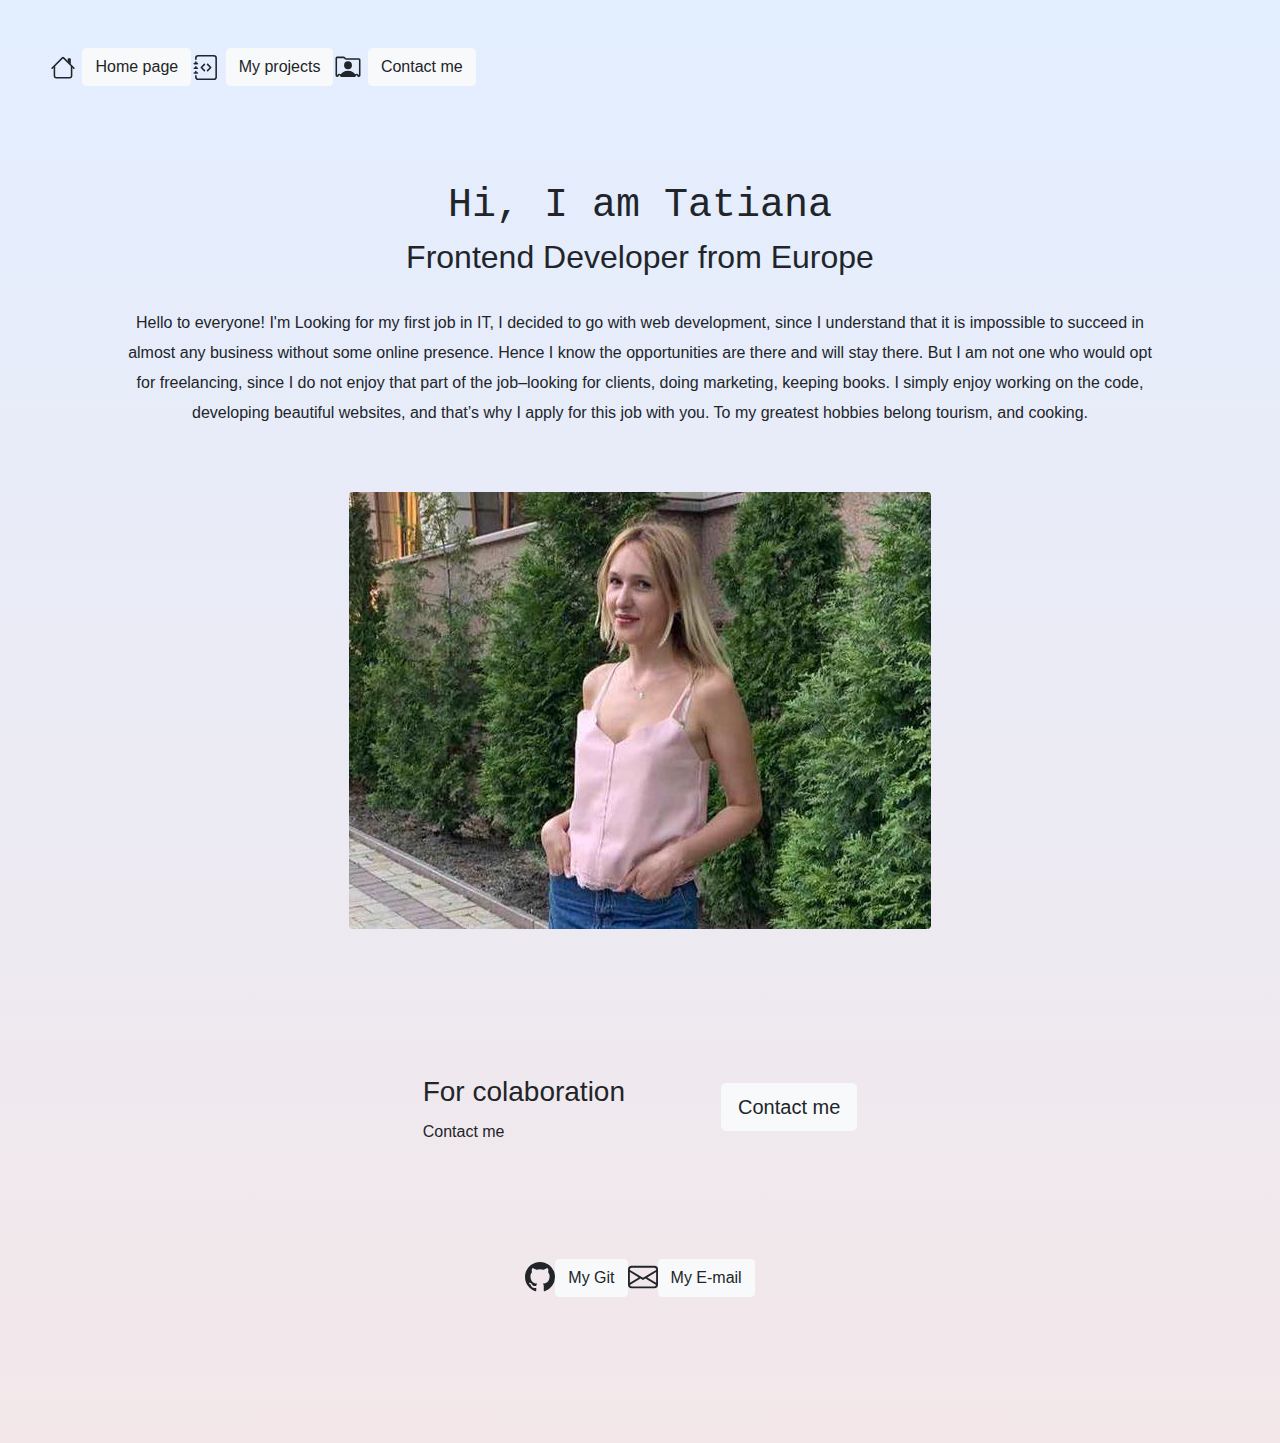
<file: index.html>
<!DOCTYPE html>
<html lang="en">
  <head>
    <meta charset="UTF-8" />
    <meta http-equiv="X-UA-Compatible" content="IE=edge" />
    <meta name="viewport" content="width=device-width, initial-scale=1.0" />
    <meta
      name="description"
      content="Tatiana is a Frontend Developer from Europe"
    />
    <title>Tatiana's responsive portfolio</title>
    <link rel="stylesheet" href="styles.css" />
    <link
      rel="stylesheet"
      href="https://cdn.jsdelivr.net/npm/bootstrap@4.3.1/dist/css/bootstrap.min.css"
      integrity="sha384-ggOyR0iXCbMQv3Xipma34MD+dH/1fQ784/j6cY/iJTQUOhcWr7x9JvoRxT2MZw1T"
      crossorigin="anonymous"
    />
  </head>
  <body>
    <nav class="d-flex justify-content-between">
      <div>
        <ul class="list-group list-group-horizontal p-5">
          <li>
            <i class="bi bi-house"></i>
            <svg
              xmlns="http://www.w3.org/2000/svg"
              width="30"
              height="25"
              fill="currentColor"
              class="bi bi-house"
              viewBox="0 0 16 16"
            >
              <path
                fill-rule="evenodd"
                d="M2 13.5V7h1v6.5a.5.5 0 0 0 .5.5h9a.5.5 0 0 0 .5-.5V7h1v6.5a1.5 1.5 0 0 1-1.5 1.5h-9A1.5 1.5 0 0 1 2 13.5zm11-11V6l-2-2V2.5a.5.5 0 0 1 .5-.5h1a.5.5 0 0 1 .5.5z"
              />
              <path
                fill-rule="evenodd"
                d="M7.293 1.5a1 1 0 0 1 1.414 0l6.647 6.646a.5.5 0 0 1-.708.708L8 2.207 1.354 8.854a.5.5 0 1 1-.708-.708L7.293 1.5z"
              />
            </svg>
            <a class="btn btn-light" href="index.html" title="home page button"
              >Home page</a
            >
          </li>
          <li>
            <i class="bi bi-journal-code"></i>
            <svg
              xmlns="http://www.w3.org/2000/svg"
              width="30"
              height="25"
              fill="currentColor"
              class="bi bi-journal-code"
              viewBox="0 0 16 16"
            >
              <path
                fill-rule="evenodd"
                d="M8.646 5.646a.5.5 0 0 1 .708 0l2 2a.5.5 0 0 1 0 .708l-2 2a.5.5 0 0 1-.708-.708L10.293 8 8.646 6.354a.5.5 0 0 1 0-.708zm-1.292 0a.5.5 0 0 0-.708 0l-2 2a.5.5 0 0 0 0 .708l2 2a.5.5 0 0 0 .708-.708L5.707 8l1.647-1.646a.5.5 0 0 0 0-.708z"
              />
              <path
                d="M3 0h10a2 2 0 0 1 2 2v12a2 2 0 0 1-2 2H3a2 2 0 0 1-2-2v-1h1v1a1 1 0 0 0 1 1h10a1 1 0 0 0 1-1V2a1 1 0 0 0-1-1H3a1 1 0 0 0-1 1v1H1V2a2 2 0 0 1 2-2z"
              />
              <path
                d="M1 5v-.5a.5.5 0 0 1 1 0V5h.5a.5.5 0 0 1 0 1h-2a.5.5 0 0 1 0-1H1zm0 3v-.5a.5.5 0 0 1 1 0V8h.5a.5.5 0 0 1 0 1h-2a.5.5 0 0 1 0-1H1zm0 3v-.5a.5.5 0 0 1 1 0v.5h.5a.5.5 0 0 1 0 1h-2a.5.5 0 0 1 0-1H1z"
              />
            </svg>
            <a
              class="btn btn-light"
              href="projects.html"
              title="My projects button"
              >My projects</a
            >
          </li>
          <li>
            <i class="bi bi-person-rolodex"></i>
            <svg
              xmlns="http://www.w3.org/2000/svg"
              width="30"
              height="25"
              fill="currentColor"
              class="bi bi-person-rolodex"
              viewBox="0 0 16 16"
            >
              <path d="M8 9.05a2.5 2.5 0 1 0 0-5 2.5 2.5 0 0 0 0 5Z" />
              <path
                d="M1 1a1 1 0 0 0-1 1v11a1 1 0 0 0 1 1h.5a.5.5 0 0 0 .5-.5.5.5 0 0 1 1 0 .5.5 0 0 0 .5.5h9a.5.5 0 0 0 .5-.5.5.5 0 0 1 1 0 .5.5 0 0 0 .5.5h.5a1 1 0 0 0 1-1V3a1 1 0 0 0-1-1H6.707L6 1.293A1 1 0 0 0 5.293 1H1Zm0 1h4.293L6 2.707A1 1 0 0 0 6.707 3H15v10h-.085a1.5 1.5 0 0 0-2.4-.63C11.885 11.223 10.554 10 8 10c-2.555 0-3.886 1.224-4.514 2.37a1.5 1.5 0 0 0-2.4.63H1V2Z"
              />
            </svg>
            <a
              class="btn btn-light"
              href="contacts.html"
              title="My contacts button"
              >Contact me</a
            >
          </li>
        </ul>
      </div>
    </nav>
    <div class="container">
      <div class="row">
        <div class="col-md-12 p-5 text-center">
          <h1>Hi, I am Tatiana</h1>
          <h2>Frontend Developer from Europe</h2>
          <br />
          <p>
            Hello to everyone! I'm Looking for my first job in IT, I decided to
            go with web development, since I understand that it is impossible to
            succeed in almost any business without some online presence. Hence I
            know the opportunities are there and will stay there. But I am not
            one who would opt for freelancing, since I do not enjoy that part of
            the job–looking for clients, doing marketing, keeping books. I
            simply enjoy working on the code, developing beautiful websites, and
            that’s why I apply for this job with you. To my greatest hobbies
            belong tourism, and cooking.
          </p>
        </div>
        <div class="col-md-12 text-center">
          <img src="img/image.png" alt="My photo" class="img-fluid rounded" />
        </div>
      </div>
    </div>
    <footer class="p-5">
      <div class="justify-content-center mb-5 d-none d-md-flex">
        <div class="p-5">
          <h3>For colaboration</h3>
          <p>Contact me</p>
        </div>
        <div class="mt-2 p-5">
          <a
            href="contacts.html#contact"
            class="primary-link btn btn-light btn-lg"
            title="Tis page contains contact information"
            >Contact me</a
          >
        </div>
      </div>
      <div class="d-flex justify-content-center mb-5">
        <i class="bi bi-github"></i>
        <svg
          xmlns="http://www.w3.org/2000/svg"
          width="30"
          height="36"
          fill="currentColor"
          class="bi bi-github"
          viewBox="0 0 16 16"
        >
          <path
            d="M8 0C3.58 0 0 3.58 0 8c0 3.54 2.29 6.53 5.47 7.59.4.07.55-.17.55-.38 0-.19-.01-.82-.01-1.49-2.01.37-2.53-.49-2.69-.94-.09-.23-.48-.94-.82-1.13-.28-.15-.68-.52-.01-.53.63-.01 1.08.58 1.23.82.72 1.21 1.87.87 2.33.66.07-.52.28-.87.51-1.07-1.78-.2-3.64-.89-3.64-3.95 0-.87.31-1.59.82-2.15-.08-.2-.36-1.02.08-2.12 0 0 .67-.21 2.2.82.64-.18 1.32-.27 2-.27.68 0 1.36.09 2 .27 1.53-1.04 2.2-.82 2.2-.82.44 1.1.16 1.92.08 2.12.51.56.82 1.27.82 2.15 0 3.07-1.87 3.75-3.65 3.95.29.25.54.73.54 1.48 0 1.07-.01 1.93-.01 2.2 0 .21.15.46.55.38A8.012 8.012 0 0 0 16 8c0-4.42-3.58-8-8-8z"
          />
        </svg>
        <a
          href="https://github.com/tdyomina"
          class="btn btn-light"
          target="_blank"
          title="My Githab link"
          >My Git</a
        >

        <i class="bi bi-envelope"></i>
        <svg
          xmlns="http://www.w3.org/2000/svg"
          width="30"
          height="36"
          fill="currentColor"
          class="bi bi-envelope"
          viewBox="0 0 16 16"
        >
          <path
            d="M0 4a2 2 0 0 1 2-2h12a2 2 0 0 1 2 2v8a2 2 0 0 1-2 2H2a2 2 0 0 1-2-2V4Zm2-1a1 1 0 0 0-1 1v.217l7 4.2 7-4.2V4a1 1 0 0 0-1-1H2Zm13 2.383-4.708 2.825L15 11.105V5.383Zm-.034 6.876-5.64-3.471L8 9.583l-1.326-.795-5.64 3.47A1 1 0 0 0 2 13h12a1 1 0 0 0 .966-.741ZM1 11.105l4.708-2.897L1 5.383v5.722Z"
          />
        </svg>
        <a
          href="mailto:tatianadyomina@gmail.com"
          class="btn btn-light"
          title="E-mail button"
        >
          My E-mail</a
        >
      </div>
    </footer>
    <script
      src="https://cdn.jsdelivr.net/npm/bootstrap@4.3.1/dist/js/bootstrap.min.js"
      integrity="sha384-JjSmVgyd0p3pXB1rRibZUAYoIIy6OrQ6VrjIEaFf/nJGzIxFDsf4x0xIM+B07jRM"
      crossorigin="anonymous"
    ></script>
  </body>
</html>
</file>
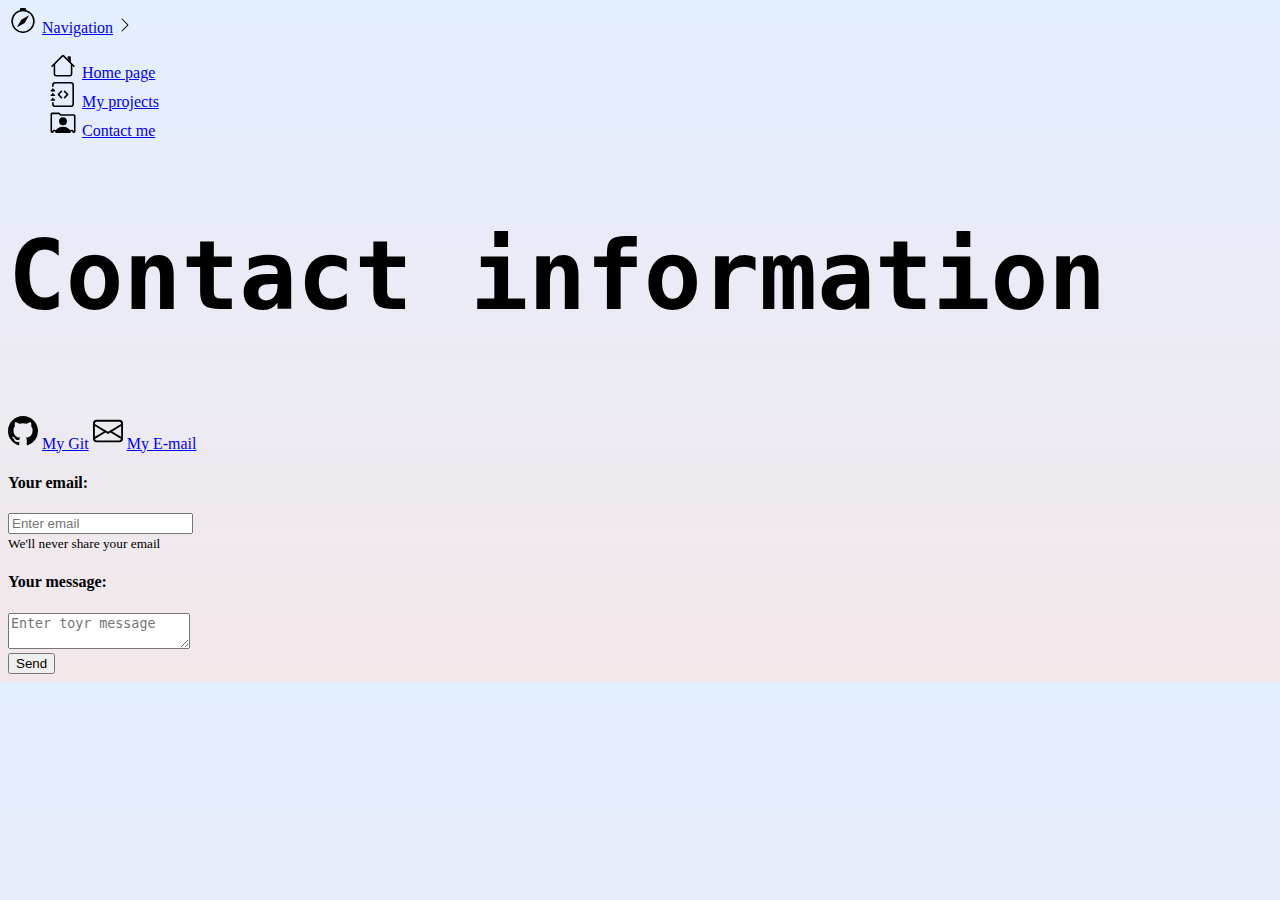
<file: contacts.html>
<!DOCTYPE html>
<html lang="en">
  <head>
    <meta charset="UTF-8" />
    <meta http-equiv="X-UA-Compatible" content="IE=edge" />
    <meta name="viewport" content="width=device-width, initial-scale=1.0" />
    <title>Contacts page</title>
    <meta
      name="description"
      content="This page contains contacts information"
    />
    <link rel="stylesheet" href="styles.css" />
    <link
      href="https://cdn.jsdelivr.net/npm/bootstrap@5.2.1/dist/css/bootstrap.min.css"
      rel="stylesheet"
      integrity="sha384-iYQeCzEYFbKjA/T2uDLTpkwGzCiq6soy8tYaI1GyVh/UjpbCx/TYkiZhlZB6+fzT"
      crossorigin="anonymous"
    />
  </head>
  <body>
    <nav class="fixed-top d-flex justify-content-between p-5">
      <div class="position-absolute top-50 start-0 translate-middle-y p-5">
        <i class="bi bi-compass"></i>
        <svg
          xmlns="http://www.w3.org/2000/svg"
          width="30"
          height="25"
          fill="currentColor"
          class="bi bi-compass"
          viewBox="0 0 16 16"
        >
          <path
            d="M8 16.016a7.5 7.5 0 0 0 1.962-14.74A1 1 0 0 0 9 0H7a1 1 0 0 0-.962 1.276A7.5 7.5 0 0 0 8 16.016zm6.5-7.5a6.5 6.5 0 1 1-13 0 6.5 6.5 0 0 1 13 0z"
          />
          <path d="m6.94 7.44 4.95-2.83-2.83 4.95-4.949 2.83 2.828-4.95z" />
        </svg>
        <a class="btn btn-light disabled" href="#">Navigation</a>
        <i class="bi bi-chevron-right"></i>
        <svg
          xmlns="http://www.w3.org/2000/svg"
          width="16"
          height="16"
          fill="currentColor"
          class="bi bi-chevron-right"
          viewBox="0 0 16 16"
        >
          <path
            fill-rule="evenodd"
            d="M4.646 1.646a.5.5 0 0 1 .708 0l6 6a.5.5 0 0 1 0 .708l-6 6a.5.5 0 0 1-.708-.708L10.293 8 4.646 2.354a.5.5 0 0 1 0-.708z"
          />
        </svg>
      </div>
      <div class="container">
        <div class="position-absolute top-50 end-0 translate-middle-y p-5">
          <ul class="list-group list-group-horizontal p-5">
            <li>
              <i class="bi bi-house"></i>
              <svg
                xmlns="http://www.w3.org/2000/svg"
                width="30"
                height="25"
                fill="currentColor"
                class="bi bi-house"
                viewBox="0 0 16 16"
              >
                <path
                  fill-rule="evenodd"
                  d="M2 13.5V7h1v6.5a.5.5 0 0 0 .5.5h9a.5.5 0 0 0 .5-.5V7h1v6.5a1.5 1.5 0 0 1-1.5 1.5h-9A1.5 1.5 0 0 1 2 13.5zm11-11V6l-2-2V2.5a.5.5 0 0 1 .5-.5h1a.5.5 0 0 1 .5.5z"
                />
                <path
                  fill-rule="evenodd"
                  d="M7.293 1.5a1 1 0 0 1 1.414 0l6.647 6.646a.5.5 0 0 1-.708.708L8 2.207 1.354 8.854a.5.5 0 1 1-.708-.708L7.293 1.5z"
                />
              </svg>
              <a
                class="btn btn-light"
                href="index.html"
                title="Home page button"
                >Home page</a
              >
            </li>
            <li>
              <i class="bi bi-journal-code"></i>
              <svg
                xmlns="http://www.w3.org/2000/svg"
                width="30"
                height="25"
                fill="currentColor"
                class="bi bi-journal-code"
                viewBox="0 0 16 16"
              >
                <path
                  fill-rule="evenodd"
                  d="M8.646 5.646a.5.5 0 0 1 .708 0l2 2a.5.5 0 0 1 0 .708l-2 2a.5.5 0 0 1-.708-.708L10.293 8 8.646 6.354a.5.5 0 0 1 0-.708zm-1.292 0a.5.5 0 0 0-.708 0l-2 2a.5.5 0 0 0 0 .708l2 2a.5.5 0 0 0 .708-.708L5.707 8l1.647-1.646a.5.5 0 0 0 0-.708z"
                />
                <path
                  d="M3 0h10a2 2 0 0 1 2 2v12a2 2 0 0 1-2 2H3a2 2 0 0 1-2-2v-1h1v1a1 1 0 0 0 1 1h10a1 1 0 0 0 1-1V2a1 1 0 0 0-1-1H3a1 1 0 0 0-1 1v1H1V2a2 2 0 0 1 2-2z"
                />
                <path
                  d="M1 5v-.5a.5.5 0 0 1 1 0V5h.5a.5.5 0 0 1 0 1h-2a.5.5 0 0 1 0-1H1zm0 3v-.5a.5.5 0 0 1 1 0V8h.5a.5.5 0 0 1 0 1h-2a.5.5 0 0 1 0-1H1zm0 3v-.5a.5.5 0 0 1 1 0v.5h.5a.5.5 0 0 1 0 1h-2a.5.5 0 0 1 0-1H1z"
                />
              </svg>
              <a
                class="btn btn-light"
                href="projects.html"
                title="My projects button"
                >My projects</a
              >
            </li>
            <li>
              <i class="bi bi-person-rolodex"></i>
              <svg
                xmlns="http://www.w3.org/2000/svg"
                width="30"
                height="25"
                fill="currentColor"
                class="bi bi-person-rolodex"
                viewBox="0 0 16 16"
              >
                <path d="M8 9.05a2.5 2.5 0 1 0 0-5 2.5 2.5 0 0 0 0 5Z" />
                <path
                  d="M1 1a1 1 0 0 0-1 1v11a1 1 0 0 0 1 1h.5a.5.5 0 0 0 .5-.5.5.5 0 0 1 1 0 .5.5 0 0 0 .5.5h9a.5.5 0 0 0 .5-.5.5.5 0 0 1 1 0 .5.5 0 0 0 .5.5h.5a1 1 0 0 0 1-1V3a1 1 0 0 0-1-1H6.707L6 1.293A1 1 0 0 0 5.293 1H1Zm0 1h4.293L6 2.707A1 1 0 0 0 6.707 3H15v10h-.085a1.5 1.5 0 0 0-2.4-.63C11.885 11.223 10.554 10 8 10c-2.555 0-3.886 1.224-4.514 2.37a1.5 1.5 0 0 0-2.4.63H1V2Z"
                />
              </svg>
              <a class="btn btn-light" href="contacts.html">Contact me</a>
            </li>
          </ul>
        </div>
      </div>
    </nav>
    <div class="container mt-5">
      <div class="row">
        <div class="col-md-12 text-center p-5">
          <h1 class="p-5 text-center">Contact information</h1>
        </div>
        <div class="col-md-12 text-center">
          <i class="bi bi-github"></i>
          <svg
            xmlns="http://www.w3.org/2000/svg"
            width="30"
            height="36"
            fill="currentColor"
            class="bi bi-github"
            viewBox="0 0 16 16"
          >
            <path
              d="M8 0C3.58 0 0 3.58 0 8c0 3.54 2.29 6.53 5.47 7.59.4.07.55-.17.55-.38 0-.19-.01-.82-.01-1.49-2.01.37-2.53-.49-2.69-.94-.09-.23-.48-.94-.82-1.13-.28-.15-.68-.52-.01-.53.63-.01 1.08.58 1.23.82.72 1.21 1.87.87 2.33.66.07-.52.28-.87.51-1.07-1.78-.2-3.64-.89-3.64-3.95 0-.87.31-1.59.82-2.15-.08-.2-.36-1.02.08-2.12 0 0 .67-.21 2.2.82.64-.18 1.32-.27 2-.27.68 0 1.36.09 2 .27 1.53-1.04 2.2-.82 2.2-.82.44 1.1.16 1.92.08 2.12.51.56.82 1.27.82 2.15 0 3.07-1.87 3.75-3.65 3.95.29.25.54.73.54 1.48 0 1.07-.01 1.93-.01 2.2 0 .21.15.46.55.38A8.012 8.012 0 0 0 16 8c0-4.42-3.58-8-8-8z"
            />
          </svg>
          <a
            href="https://github.com/tdyomina"
            class="btn btn-light"
            target="_blank"
            title="My Githab link"
            >My Git</a
          >

          <i class="bi bi-envelope"></i>
          <svg
            xmlns="http://www.w3.org/2000/svg"
            width="30"
            height="36"
            fill="currentColor"
            class="bi bi-envelope"
            viewBox="0 0 16 16"
          >
            <path
              d="M0 4a2 2 0 0 1 2-2h12a2 2 0 0 1 2 2v8a2 2 0 0 1-2 2H2a2 2 0 0 1-2-2V4Zm2-1a1 1 0 0 0-1 1v.217l7 4.2 7-4.2V4a1 1 0 0 0-1-1H2Zm13 2.383-4.708 2.825L15 11.105V5.383Zm-.034 6.876-5.64-3.471L8 9.583l-1.326-.795-5.64 3.47A1 1 0 0 0 2 13h12a1 1 0 0 0 .966-.741ZM1 11.105l4.708-2.897L1 5.383v5.722Z"
            />
          </svg>
          <a
            href="mailto:tatianadyomina@gmail.com"
            class="btn btn-light"
            title="E-mail button"
          >
            My E-mail</a
          >

          <form
            action="https://formspree.io/f/xoqbwekb"
            method="POST"
            class="p-5"
          >
            <div class="form-group">
              <h4 class="text-center">Your email:</h4>
              <label for="InputEmail">
                <input
                  type="email"
                  class="form-control"
                  id="InputEmail"
                  aria-describedby="emailHelp"
                  placeholder="Enter email"
                  name="email"
                />
              </label>
            </div>
            <small id="emailHelp" class="form-text text-muted"
              >We'll never share your email</small
            >
            <div class="form-group">
              <h4 class="text-center">Your message:</h4>
              <label for="InputMessage">
                <textarea
                  name="message"
                  class="form-control"
                  id="InputMessage"
                  placeholder="Enter toyr message"
                ></textarea>
              </label>
            </div>
            <button type="submit" class="btn btn-light">Send</button>
          </form>
        </div>
      </div>
    </div>
    <script
      src="https://cdn.jsdelivr.net/npm/bootstrap@5.2.1/dist/js/bootstrap.bundle.min.js"
      integrity="sha384-u1OknCvxWvY5kfmNBILK2hRnQC3Pr17a+RTT6rIHI7NnikvbZlHgTPOOmMi466C8"
      crossorigin="anonymous"
    ></script>
  </body>
</html>
</file>
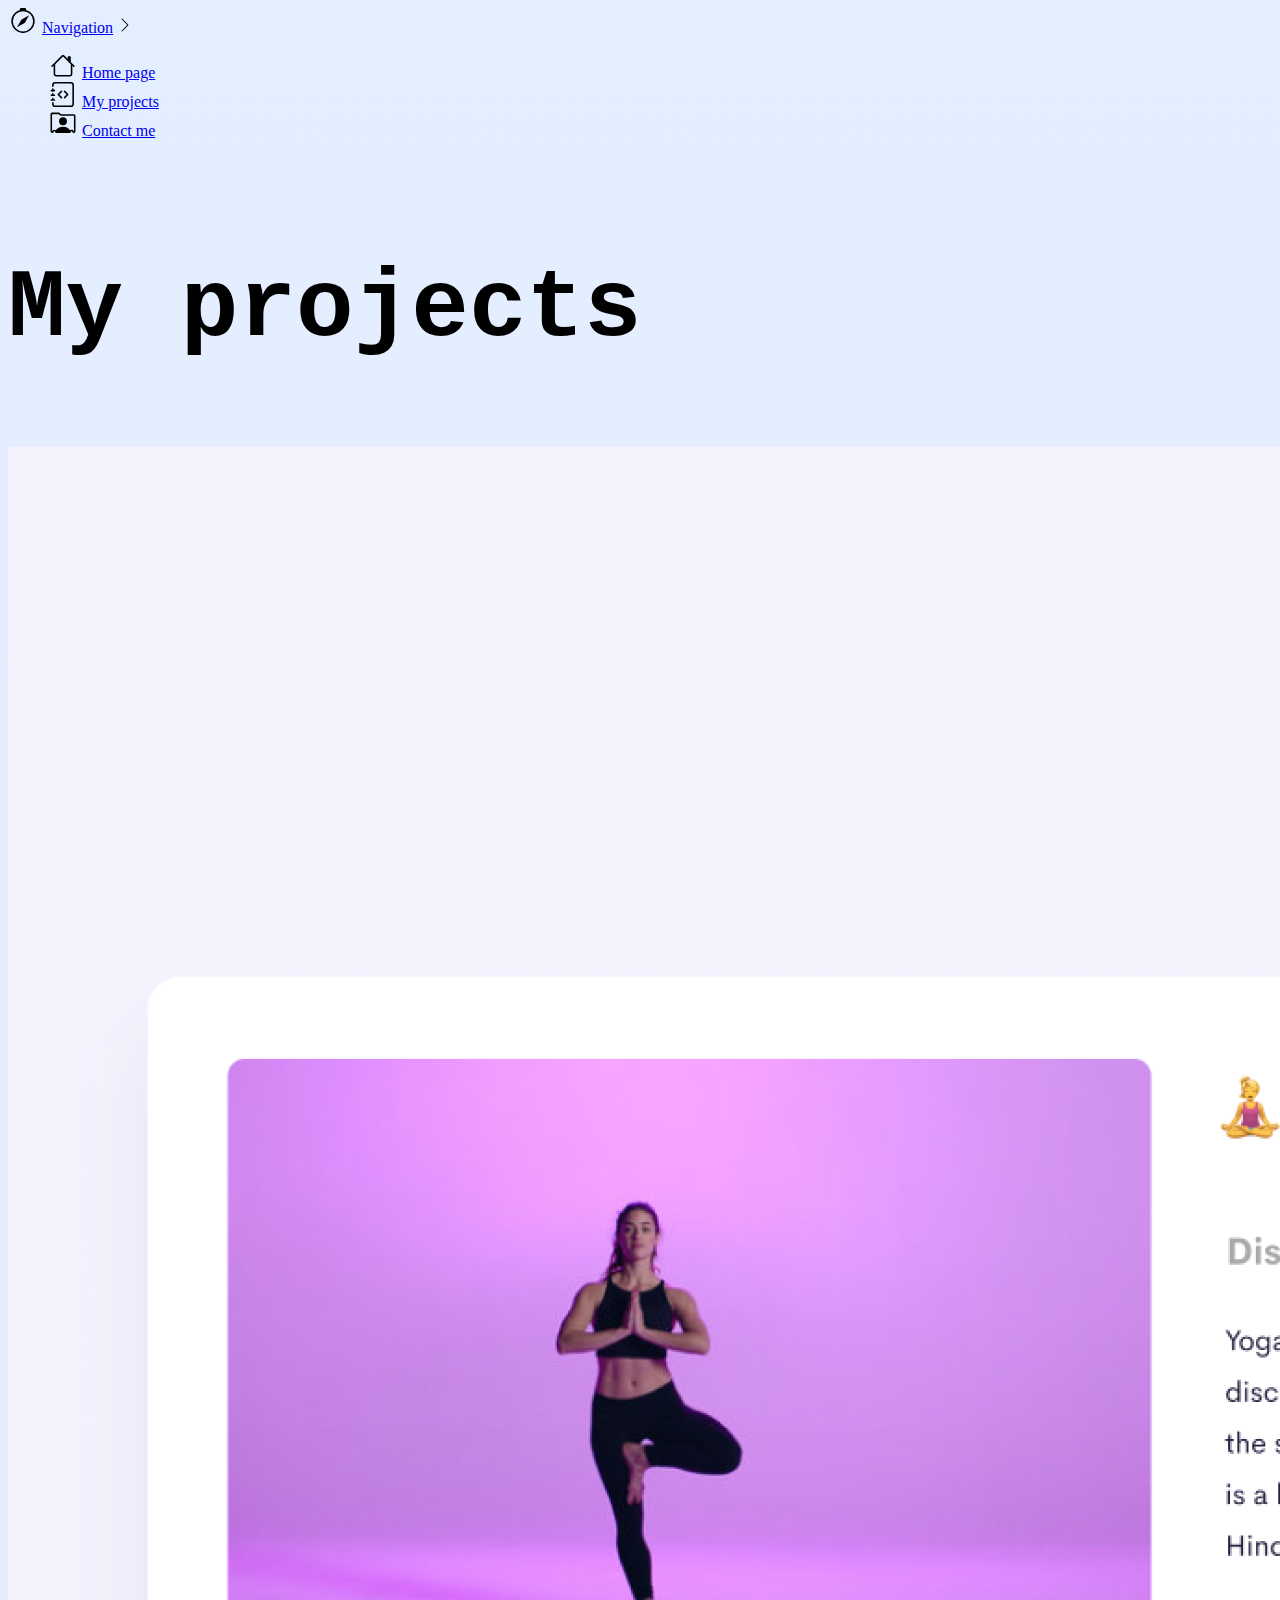
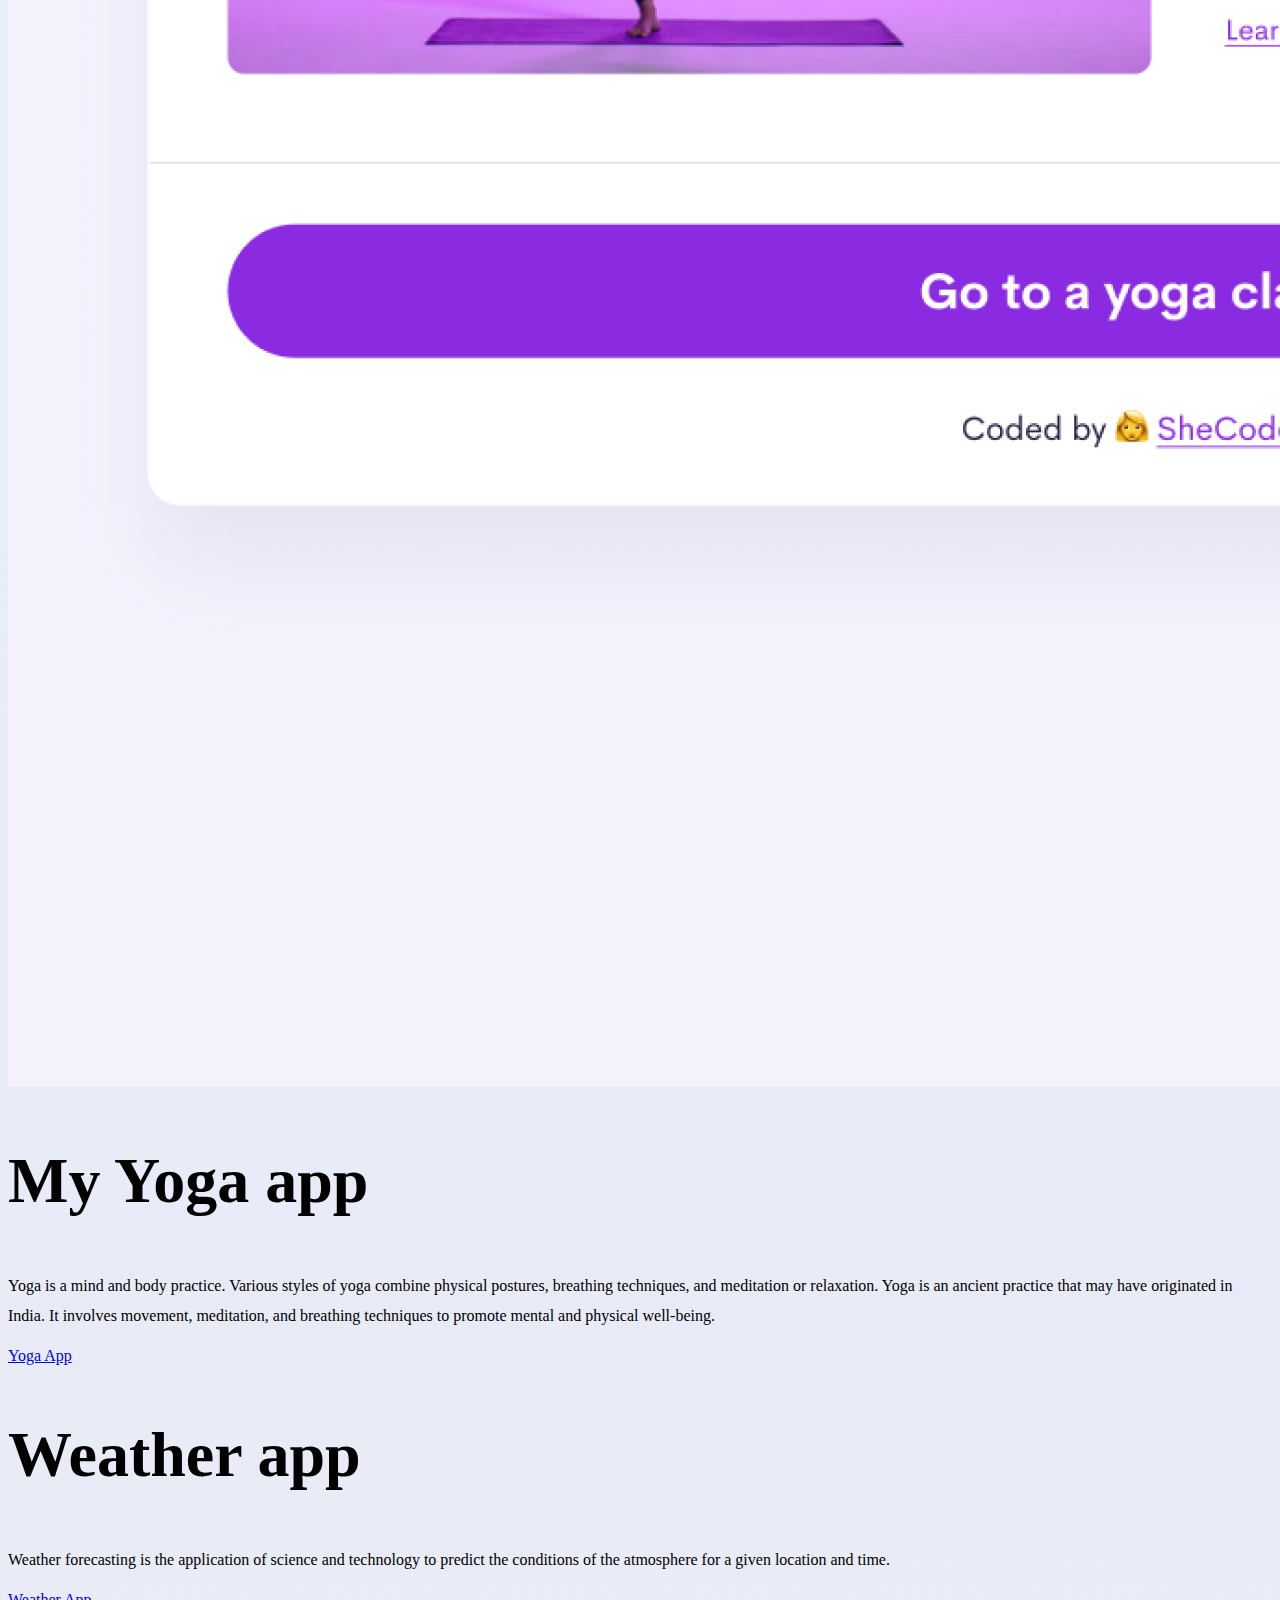
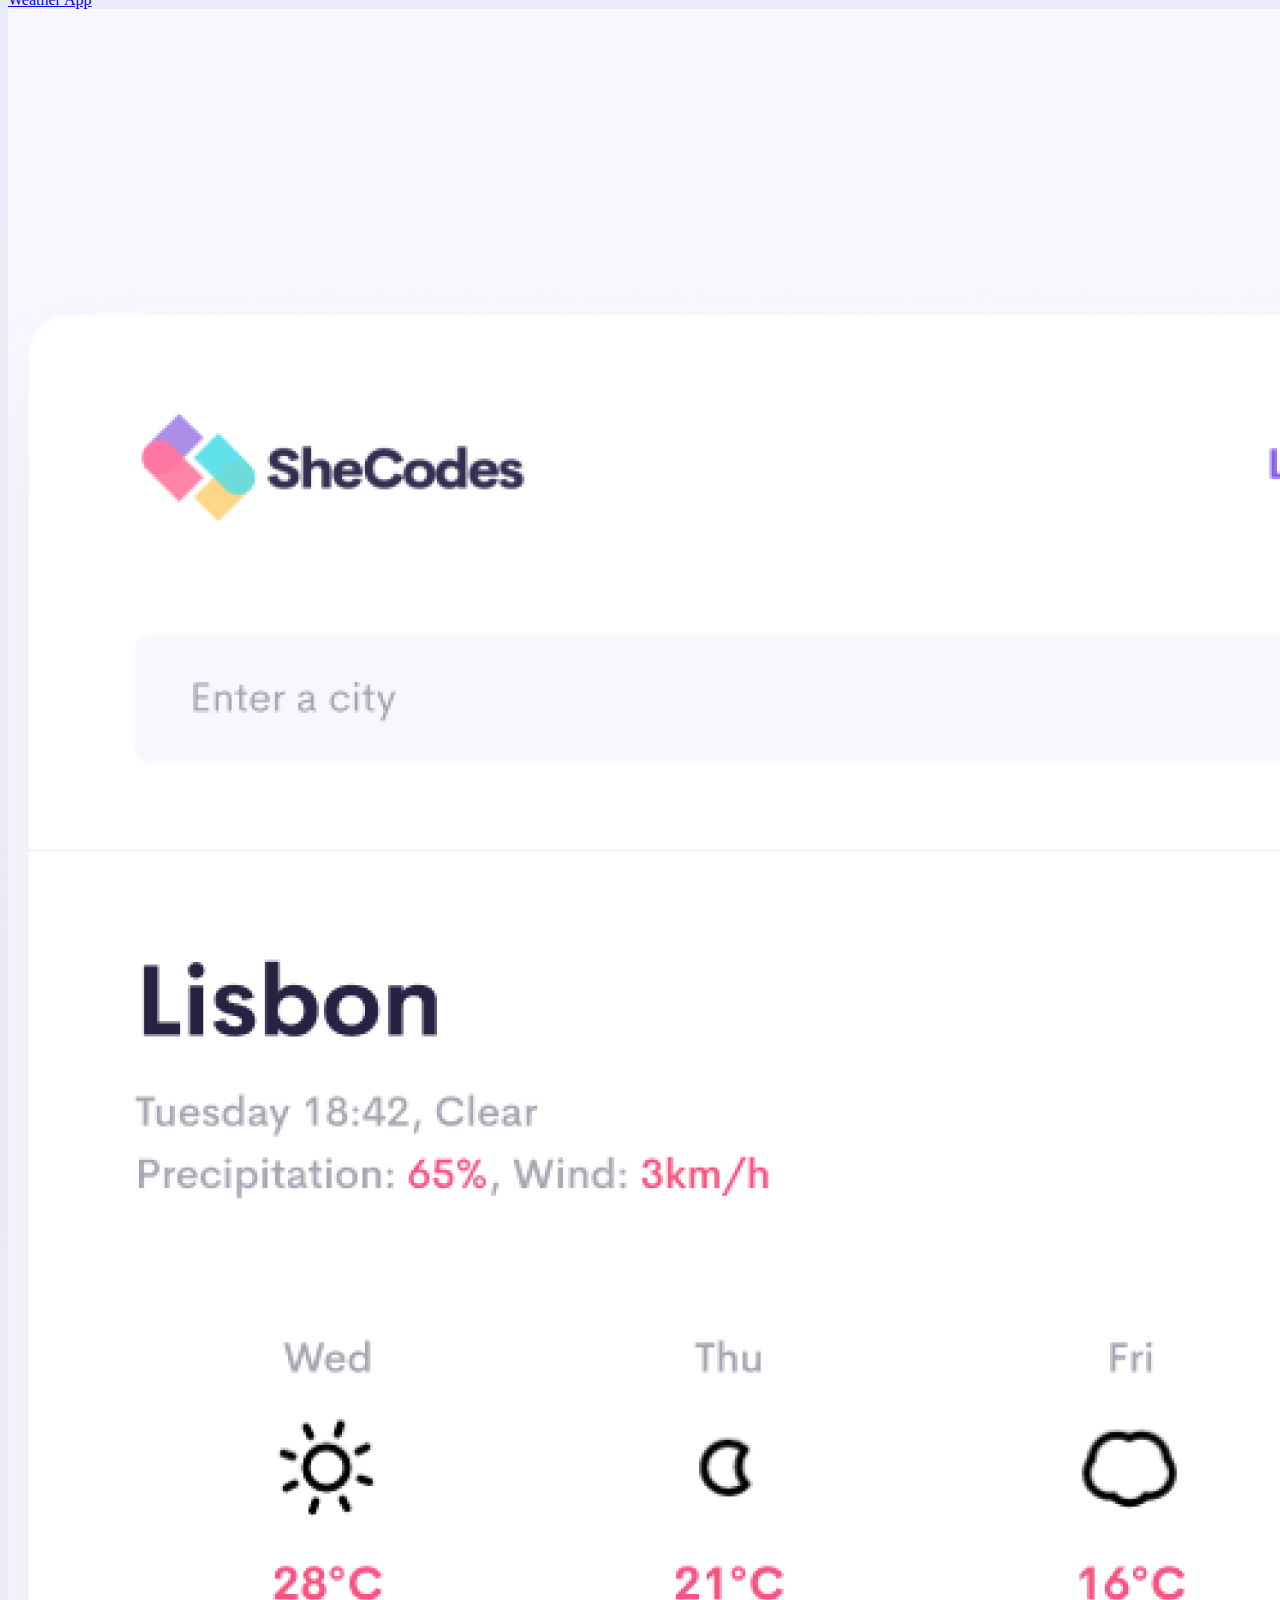
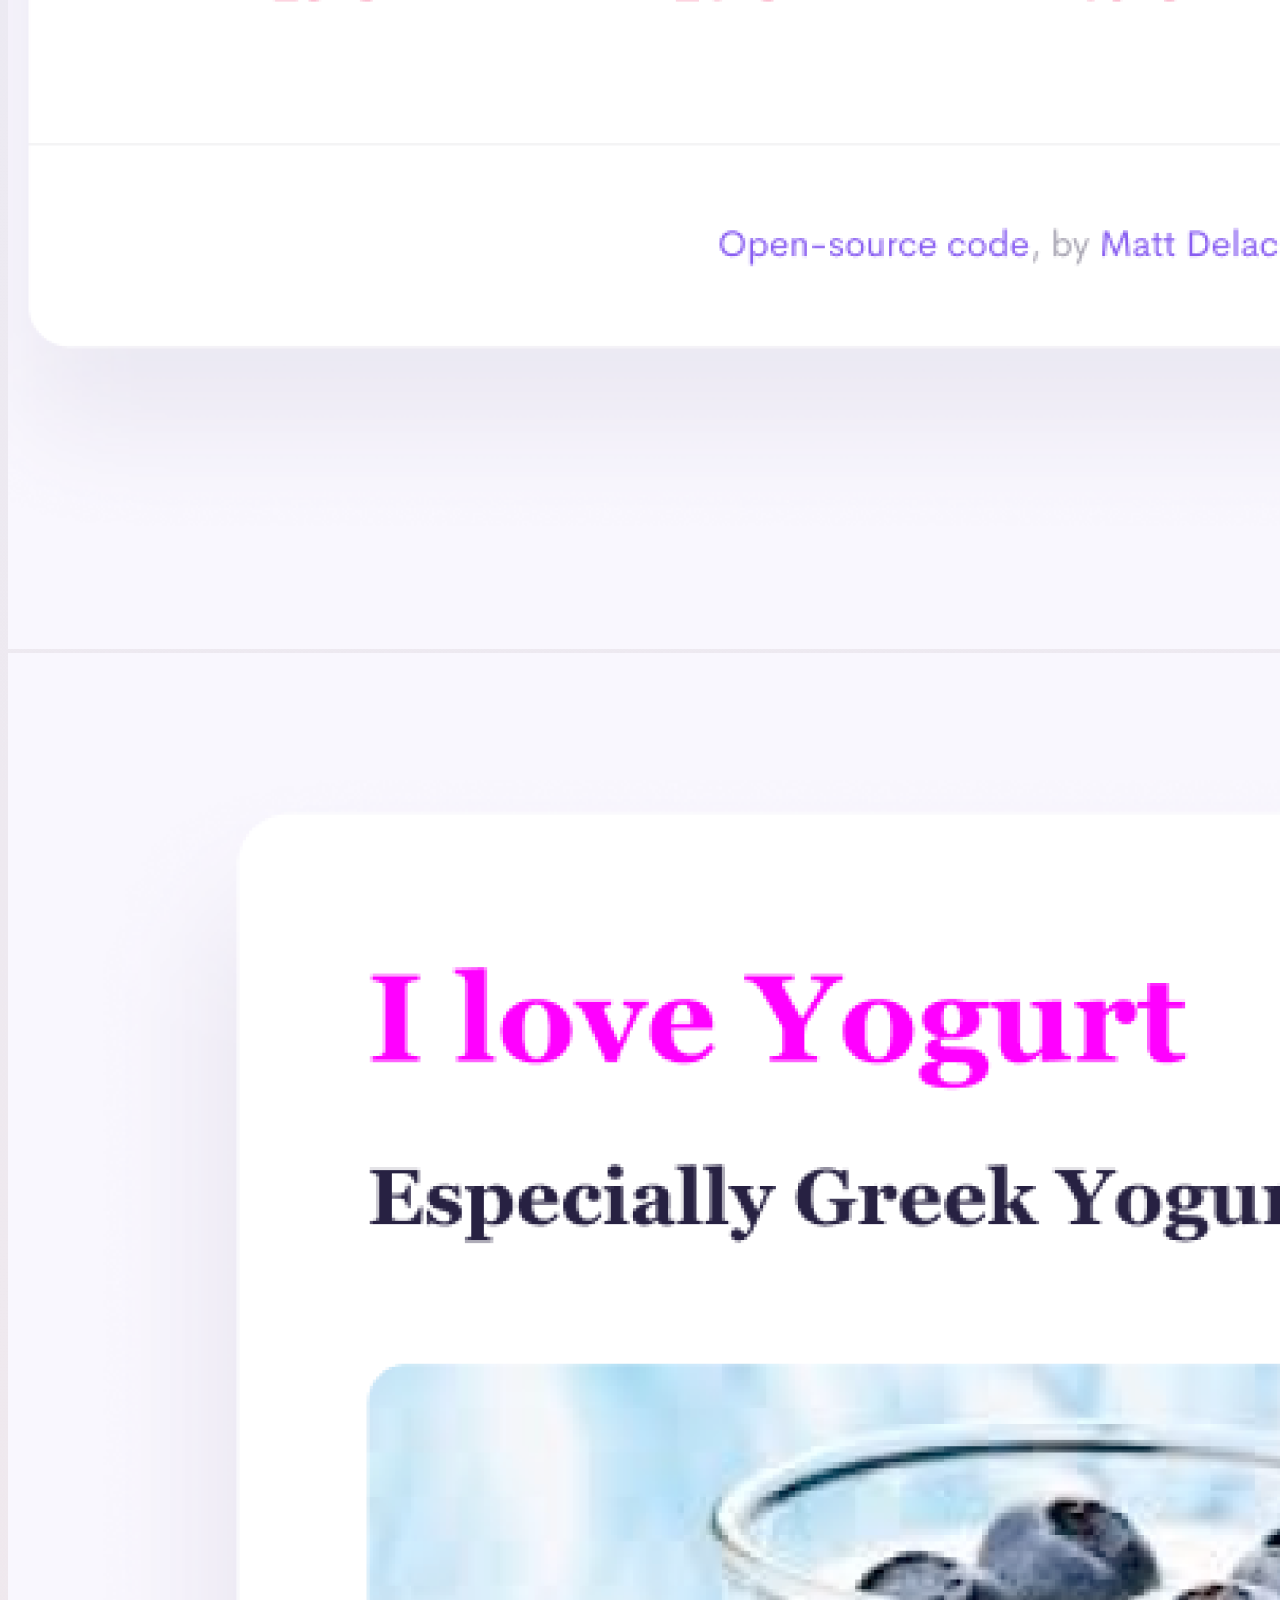
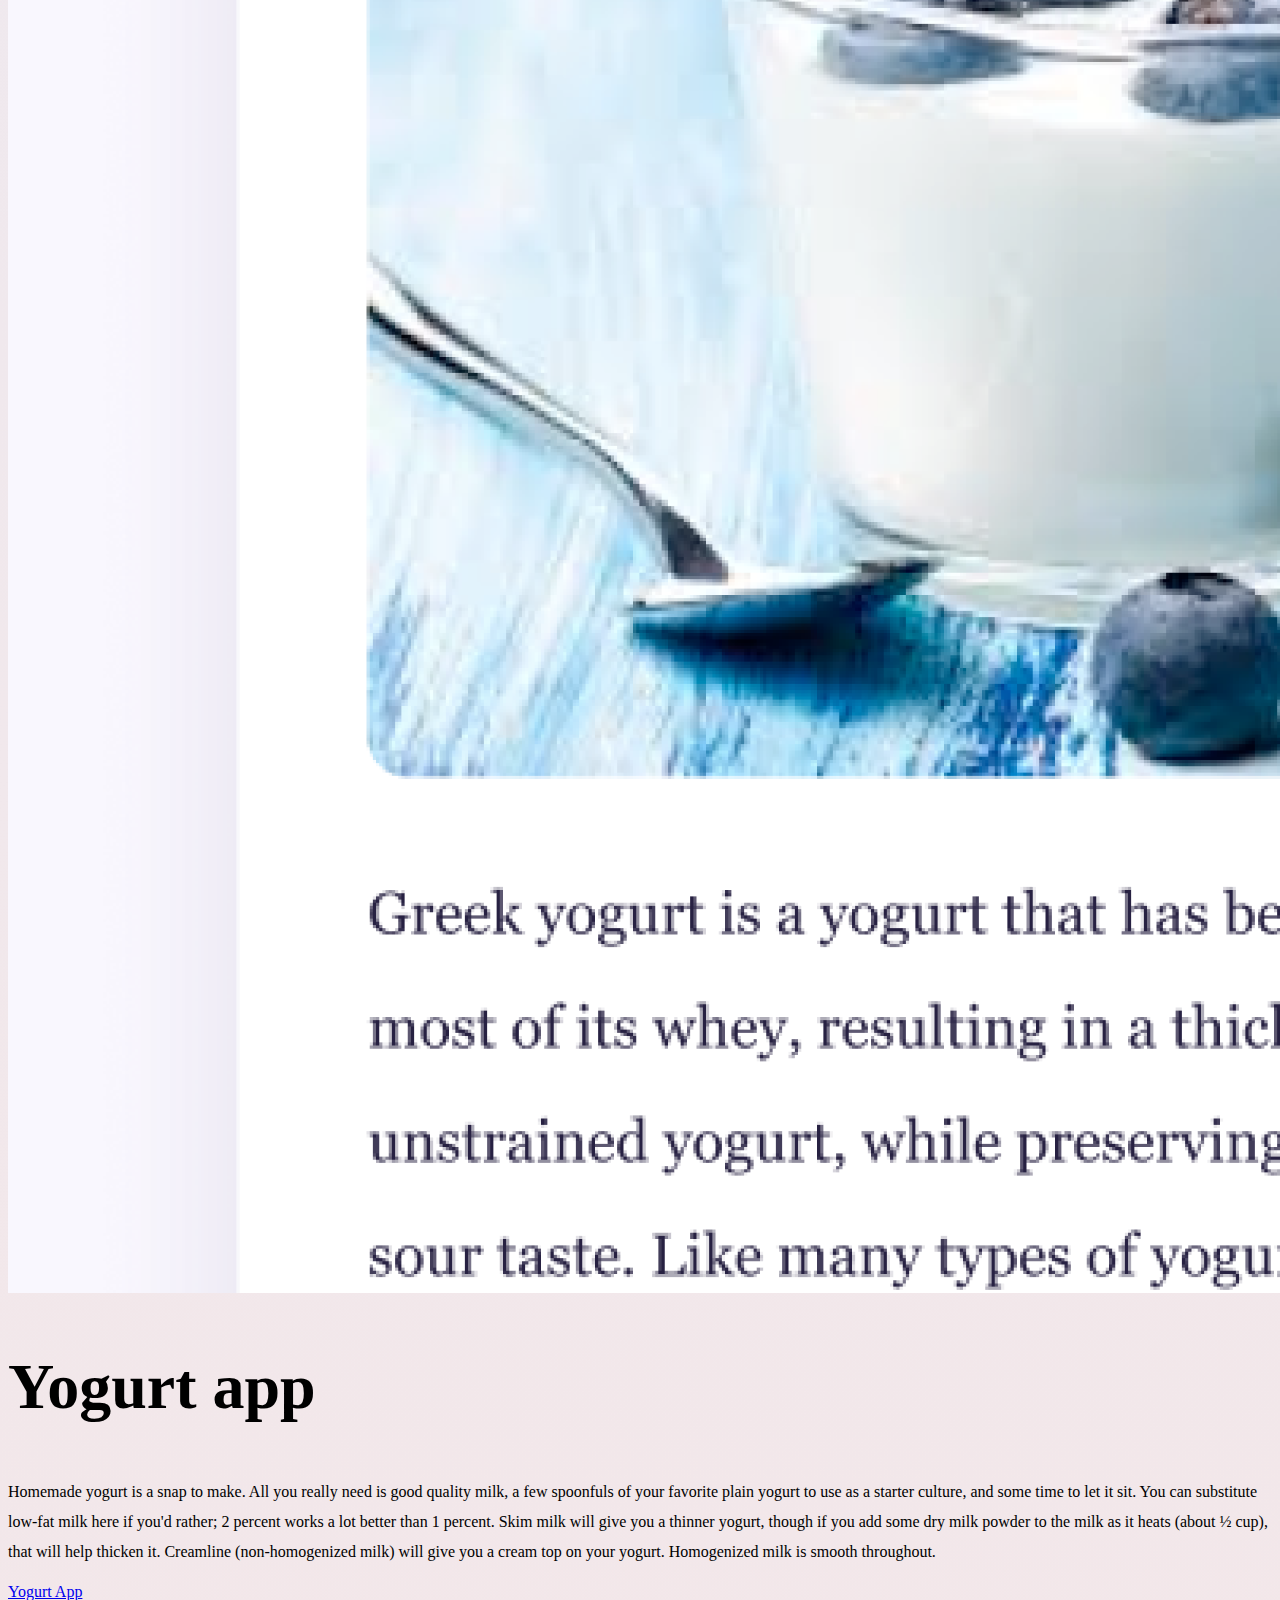
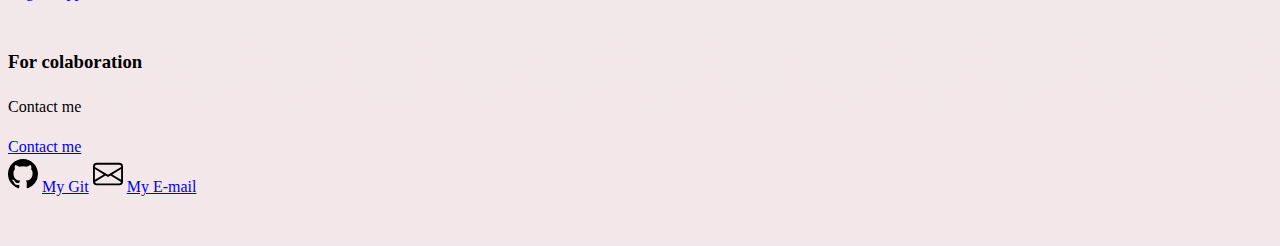
<file: projects.html>
<!DOCTYPE html>
<html lang="en">
  <head>
    <meta charset="UTF-8" />
    <meta http-equiv="X-UA-Compatible" content="IE=edge" />
    <meta name="viewport" content="width=device-width, initial-scale=1.0" />
    <meta name="description" content="Tatiana's portfolio" />
    <link rel="stylesheet" href="styles.css" />
    <link
      href="https://cdn.jsdelivr.net/npm/bootstrap@5.2.1/dist/css/bootstrap.min.css"
      rel="stylesheet"
      integrity="sha384-iYQeCzEYFbKjA/T2uDLTpkwGzCiq6soy8tYaI1GyVh/UjpbCx/TYkiZhlZB6+fzT"
      crossorigin="anonymous"
    />
    <title>My portfolio projects</title>
  </head>
  <body>
    <nav class="fixed-top d-flex justify-content-between p-5">
      <div class="position-absolute top-50 start-0 translate-middle-y p-5">
        <i class="bi bi-compass"></i>
        <svg
          xmlns="http://www.w3.org/2000/svg"
          width="30"
          height="25"
          fill="currentColor"
          class="bi bi-compass"
          viewBox="0 0 16 16"
        >
          <path
            d="M8 16.016a7.5 7.5 0 0 0 1.962-14.74A1 1 0 0 0 9 0H7a1 1 0 0 0-.962 1.276A7.5 7.5 0 0 0 8 16.016zm6.5-7.5a6.5 6.5 0 1 1-13 0 6.5 6.5 0 0 1 13 0z"
          />
          <path d="m6.94 7.44 4.95-2.83-2.83 4.95-4.949 2.83 2.828-4.95z" />
        </svg>
        <a class="btn btn-light disabled" href="#">Navigation</a>
        <i class="bi bi-chevron-right"></i>
        <svg
          xmlns="http://www.w3.org/2000/svg"
          width="16"
          height="16"
          fill="currentColor"
          class="bi bi-chevron-right"
          viewBox="0 0 16 16"
        >
          <path
            fill-rule="evenodd"
            d="M4.646 1.646a.5.5 0 0 1 .708 0l6 6a.5.5 0 0 1 0 .708l-6 6a.5.5 0 0 1-.708-.708L10.293 8 4.646 2.354a.5.5 0 0 1 0-.708z"
          />
        </svg>
      </div>
      <div class="container">
        <div class="position-absolute top-50 end-0 translate-middle-y p-5">
          <ul class="list-group list-group-horizontal p-5">
            <li>
              <i class="bi bi-house"></i>
              <svg
                xmlns="http://www.w3.org/2000/svg"
                width="30"
                height="25"
                fill="currentColor"
                class="bi bi-house"
                viewBox="0 0 16 16"
              >
                <path
                  fill-rule="evenodd"
                  d="M2 13.5V7h1v6.5a.5.5 0 0 0 .5.5h9a.5.5 0 0 0 .5-.5V7h1v6.5a1.5 1.5 0 0 1-1.5 1.5h-9A1.5 1.5 0 0 1 2 13.5zm11-11V6l-2-2V2.5a.5.5 0 0 1 .5-.5h1a.5.5 0 0 1 .5.5z"
                />
                <path
                  fill-rule="evenodd"
                  d="M7.293 1.5a1 1 0 0 1 1.414 0l6.647 6.646a.5.5 0 0 1-.708.708L8 2.207 1.354 8.854a.5.5 0 1 1-.708-.708L7.293 1.5z"
                />
              </svg>
              <a
                class="btn btn-light"
                href="index.html"
                title="Home page button"
                >Home page</a
              >
            </li>
            <li>
              <i class="bi bi-journal-code"></i>
              <svg
                xmlns="http://www.w3.org/2000/svg"
                width="30"
                height="25"
                fill="currentColor"
                class="bi bi-journal-code"
                viewBox="0 0 16 16"
              >
                <path
                  fill-rule="evenodd"
                  d="M8.646 5.646a.5.5 0 0 1 .708 0l2 2a.5.5 0 0 1 0 .708l-2 2a.5.5 0 0 1-.708-.708L10.293 8 8.646 6.354a.5.5 0 0 1 0-.708zm-1.292 0a.5.5 0 0 0-.708 0l-2 2a.5.5 0 0 0 0 .708l2 2a.5.5 0 0 0 .708-.708L5.707 8l1.647-1.646a.5.5 0 0 0 0-.708z"
                />
                <path
                  d="M3 0h10a2 2 0 0 1 2 2v12a2 2 0 0 1-2 2H3a2 2 0 0 1-2-2v-1h1v1a1 1 0 0 0 1 1h10a1 1 0 0 0 1-1V2a1 1 0 0 0-1-1H3a1 1 0 0 0-1 1v1H1V2a2 2 0 0 1 2-2z"
                />
                <path
                  d="M1 5v-.5a.5.5 0 0 1 1 0V5h.5a.5.5 0 0 1 0 1h-2a.5.5 0 0 1 0-1H1zm0 3v-.5a.5.5 0 0 1 1 0V8h.5a.5.5 0 0 1 0 1h-2a.5.5 0 0 1 0-1H1zm0 3v-.5a.5.5 0 0 1 1 0v.5h.5a.5.5 0 0 1 0 1h-2a.5.5 0 0 1 0-1H1z"
                />
              </svg>
              <a
                class="btn btn-light"
                href="projects.html"
                title="My projects button"
                >My projects</a
              >
            </li>
            <li>
              <i class="bi bi-person-rolodex"></i>
              <svg
                xmlns="http://www.w3.org/2000/svg"
                width="30"
                height="25"
                fill="currentColor"
                class="bi bi-person-rolodex"
                viewBox="0 0 16 16"
              >
                <path d="M8 9.05a2.5 2.5 0 1 0 0-5 2.5 2.5 0 0 0 0 5Z" />
                <path
                  d="M1 1a1 1 0 0 0-1 1v11a1 1 0 0 0 1 1h.5a.5.5 0 0 0 .5-.5.5.5 0 0 1 1 0 .5.5 0 0 0 .5.5h9a.5.5 0 0 0 .5-.5.5.5 0 0 1 1 0 .5.5 0 0 0 .5.5h.5a1 1 0 0 0 1-1V3a1 1 0 0 0-1-1H6.707L6 1.293A1 1 0 0 0 5.293 1H1Zm0 1h4.293L6 2.707A1 1 0 0 0 6.707 3H15v10h-.085a1.5 1.5 0 0 0-2.4-.63C11.885 11.223 10.554 10 8 10c-2.555 0-3.886 1.224-4.514 2.37a1.5 1.5 0 0 0-2.4.63H1V2Z"
                />
              </svg>
              <a
                class="btn btn-light"
                href="contacts.html"
                title="My contacts button"
                >Contact me</a
              >
            </li>
          </ul>
        </div>
      </div>
    </nav>
    <br />

    <div class="container mt-5">
      <div class="row">
        <div class="col-md-12 text-center">
          <h1 class="text-center p-5">My projects</h1>
        </div>
      </div>
    </div>
    <div class="conteiner">
      <div class="row">
        <div class="col-md-6">
          <img
            src="img/yoga.png"
            class="img-fluid rounded d-none d-sm-block"
            alt="Yoga project"
            title="Yoga project screenshot"
          />
        </div>
        <div class="col-md-6">
          <h2 class="mb-3">My Yoga app</h2>
          <p>
            Yoga is a mind and body practice. Various styles of yoga combine
            physical postures, breathing techniques, and meditation or
            relaxation. Yoga is an ancient practice that may have originated in
            India. It involves movement, meditation, and breathing techniques to
            promote mental and physical well-being.
          </p>
          <div class="mt-5">
            <a
              href="#"
              class="btn btn-light btn-lg"
              role="button"
              aria-pressed="true"
              title="Yoga App"
              >Yoga App</a
            >
          </div>
        </div>

        <div class="row mt-5">
          <div class="col-md-6">
            <h2 class="mb-3">Weather app</h2>
            <p>
              Weather forecasting is the application of science and technology
              to predict the conditions of the atmosphere for a given location
              and time.
            </p>
            <div class="mb-5 mt-5">
              <a
                href="#"
                class="btn btn-light btn-lg"
                role="button"
                aria-pressed="true"
                title="Weather App"
                >Weather App</a
              >
            </div>
          </div>
          <div class="col-md-6">
            <img
              src="img/weather.png"
              class="img-fluid rounded d-none d-sm-block"
              alt="Weather project screenshot"
            />
          </div>
        </div>
        <div class="row mt-5">
          <div class="col-md-6">
            <img
              src="img/yogurt.png"
              class="img-fluid rounded d-none d-sm-block"
              alt="yogurt project screenshot"
            />
          </div>
          <div class="col-md-6">
            <h2 class="mb-3">Yogurt app</h2>
            <p>
              Homemade yogurt is a snap to make. All you really need is good
              quality milk, a few spoonfuls of your favorite plain yogurt to use
              as a starter culture, and some time to let it sit. You can
              substitute low-fat milk here if you'd rather; 2 percent works a
              lot better than 1 percent. Skim milk will give you a thinner
              yogurt, though if you add some dry milk powder to the milk as it
              heats (about ½ cup), that will help thicken it. Creamline
              (non-homogenized milk) will give you a cream top on your yogurt.
              Homogenized milk is smooth throughout.
            </p>
            <div class="mt-5">
              <a
                href="#"
                class="btn btn-light btn-lg"
                role="button"
                aria-pressed="true"
                title="Yogurt App"
                >Yogurt App</a
              >
            </div>
          </div>
        </div>
        <footer class="p-5">
          <div class="justify-content-center mb-5 d-none d-md-flex">
            <div class="p-5">
              <h3>For colaboration</h3>
              <p>Contact me</p>
            </div>
            <div class="mt-2 p-5">
              <a
                href="contacts.html#contact"
                class="primary-link btn btn-light btn-lg"
                title="Tis page contains contact information"
                >Contact me</a
              >
            </div>
          </div>
          <div class="d-flex justify-content-center mb-5">
            <i class="bi bi-github"></i>
            <svg
              xmlns="http://www.w3.org/2000/svg"
              width="30"
              height="36"
              fill="currentColor"
              class="bi bi-github"
              viewBox="0 0 16 16"
            >
              <path
                d="M8 0C3.58 0 0 3.58 0 8c0 3.54 2.29 6.53 5.47 7.59.4.07.55-.17.55-.38 0-.19-.01-.82-.01-1.49-2.01.37-2.53-.49-2.69-.94-.09-.23-.48-.94-.82-1.13-.28-.15-.68-.52-.01-.53.63-.01 1.08.58 1.23.82.72 1.21 1.87.87 2.33.66.07-.52.28-.87.51-1.07-1.78-.2-3.64-.89-3.64-3.95 0-.87.31-1.59.82-2.15-.08-.2-.36-1.02.08-2.12 0 0 .67-.21 2.2.82.64-.18 1.32-.27 2-.27.68 0 1.36.09 2 .27 1.53-1.04 2.2-.82 2.2-.82.44 1.1.16 1.92.08 2.12.51.56.82 1.27.82 2.15 0 3.07-1.87 3.75-3.65 3.95.29.25.54.73.54 1.48 0 1.07-.01 1.93-.01 2.2 0 .21.15.46.55.38A8.012 8.012 0 0 0 16 8c0-4.42-3.58-8-8-8z"
              />
            </svg>
            <a
              href="https://github.com/tdyomina"
              class="btn btn-light"
              target="_blank"
              title="My Githab link"
              >My Git</a
            >

            <i class="bi bi-envelope"></i>
            <svg
              xmlns="http://www.w3.org/2000/svg"
              width="30"
              height="36"
              fill="currentColor"
              class="bi bi-envelope"
              viewBox="0 0 16 16"
            >
              <path
                d="M0 4a2 2 0 0 1 2-2h12a2 2 0 0 1 2 2v8a2 2 0 0 1-2 2H2a2 2 0 0 1-2-2V4Zm2-1a1 1 0 0 0-1 1v.217l7 4.2 7-4.2V4a1 1 0 0 0-1-1H2Zm13 2.383-4.708 2.825L15 11.105V5.383Zm-.034 6.876-5.64-3.471L8 9.583l-1.326-.795-5.64 3.47A1 1 0 0 0 2 13h12a1 1 0 0 0 .966-.741ZM1 11.105l4.708-2.897L1 5.383v5.722Z"
              />
            </svg>
            <a
              href="mailto:tatianadyomina@gmail.com"
              class="btn btn-light"
              title="E-mail button"
            >
              My E-mail</a
            >
          </div>
        </footer>
      </div>
    </div>

    <script
      src="https://cdn.jsdelivr.net/npm/bootstrap@5.2.1/dist/js/bootstrap.bundle.min.js"
      integrity="sha384-u1OknCvxWvY5kfmNBILK2hRnQC3Pr17a+RTT6rIHI7NnikvbZlHgTPOOmMi466C8"
      crossorigin="anonymous"
    ></script>
  </body>
</html>
</file>
<file: styles.css>
body {
  background: linear-gradient(to top, #f3e7e9 0%, #e3eeff 99%, #e3eeff 100%);
}

h1 {
  font-size: 96px;
  line-height: 1.5;
  font-family: monospace;
}

h2 {
  font-size: 64px;
}

p {
  font-weight: normal;
  font-size: 16px;
  line-height: 30px;
}

ul {
  list-style: none;
}

footer {
  margin: 50px 0px;
}

@media (max-width: 900px) {
  h1 {
    font-size: 44px;
    line-height: 56px;
  }

  h2 {
    font-size: 44px;
  }
}
</file>
